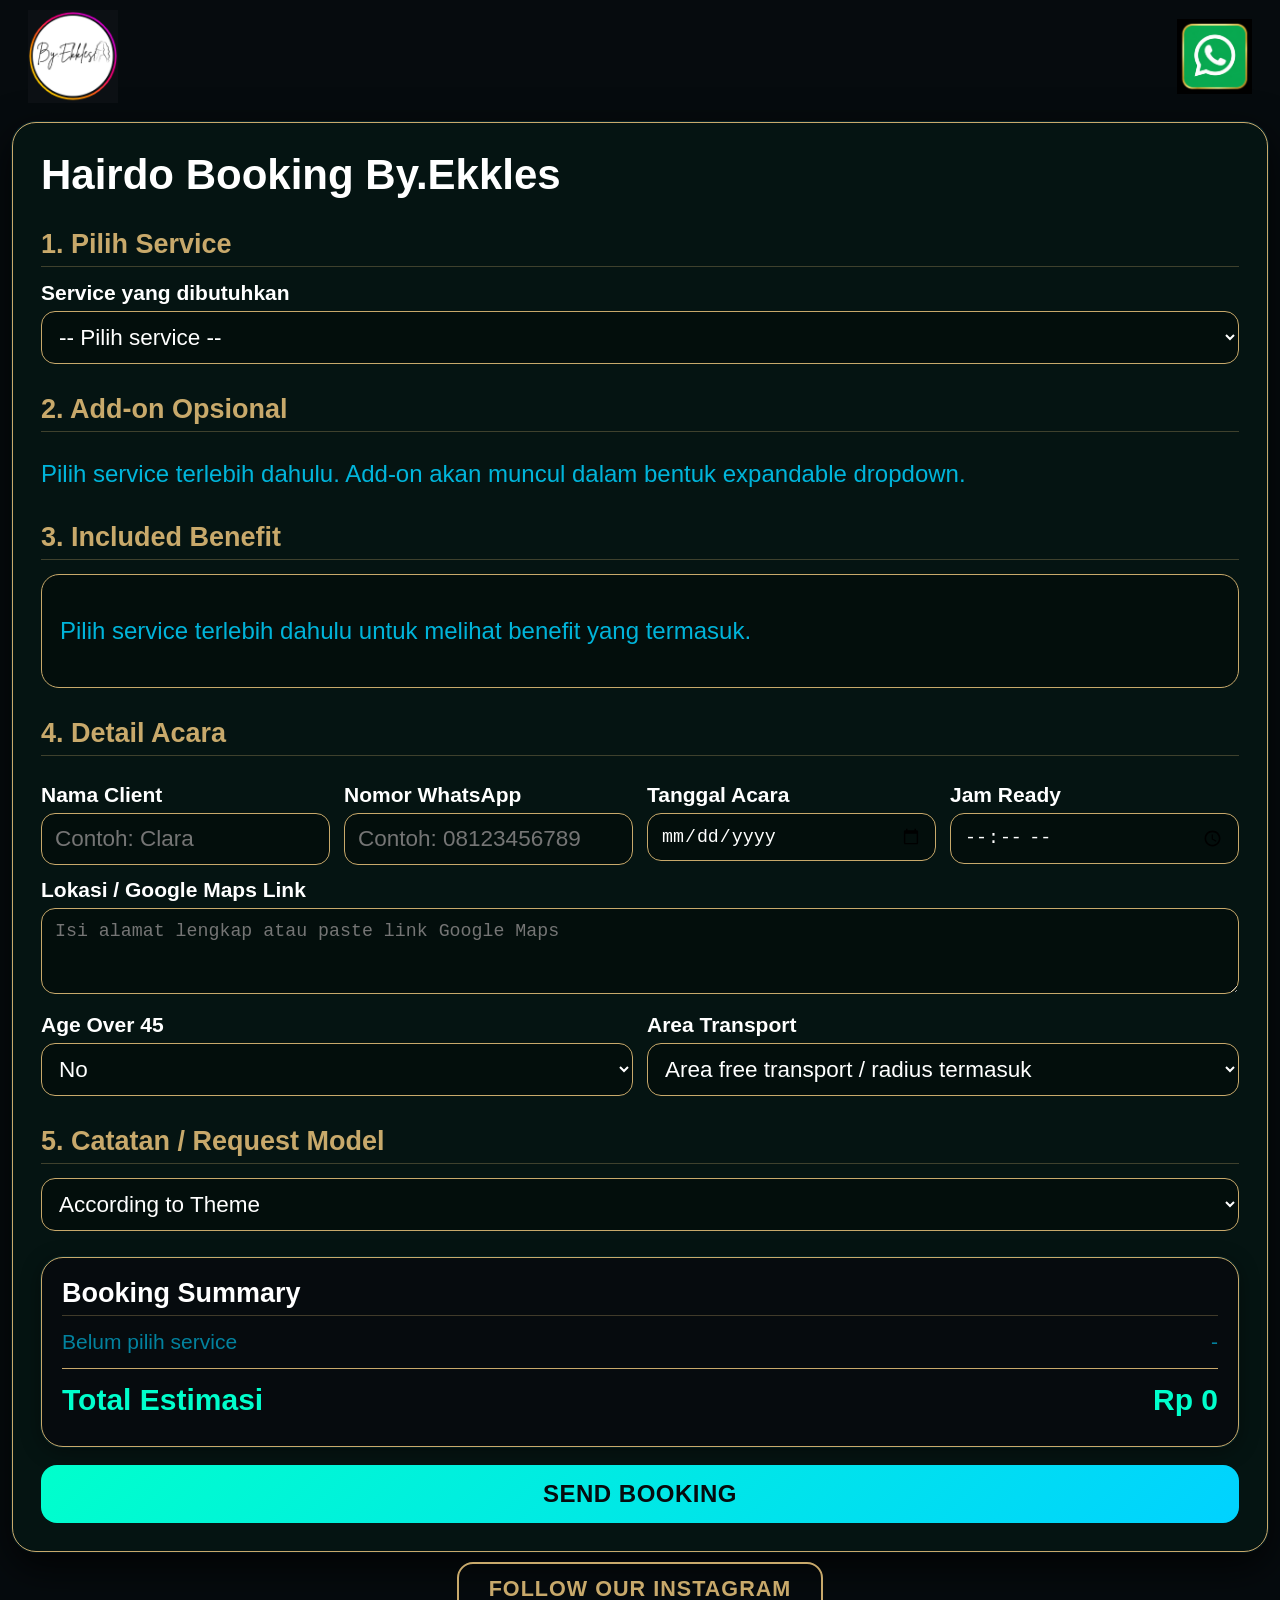
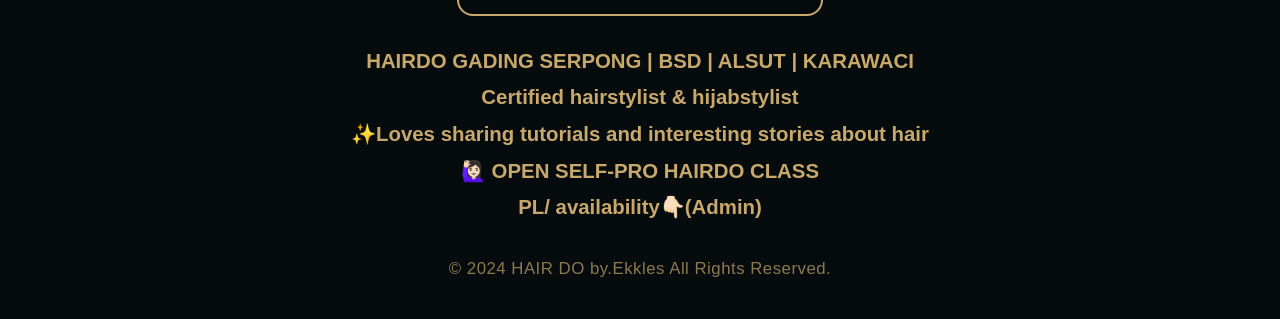
<file: index.html>
<!DOCTYPE html>
<html lang="en">
<head>
  <meta charset="UTF-8" />
  <meta name="viewport" content="width=device-width, initial-scale=1.0" />
  <title>Hairdo Form - Dropdown & Expandable Add-on</title>
  <style>
    * { box-sizing: border-box; }
    
    body { 
      margin: 0; 
      font-family: 'Segoe UI', Arial, sans-serif; 
      background: #060b0e; 
      color: #ffffff; 
      font-size: 150%; /* Enlarged text size to 150% */
    }
    
    .logo-container {
      max-width: 1260px;
      margin: 10px auto 0;
      padding: 0 18px;
      display: flex;
      justify-content: space-between;
      align-items: center;
    }

    #topLogo {
      width: 90px; /* 60px * 1.5 = 90px */
      height: auto;
      cursor: pointer;
      transition: transform 0.12s ease-in-out;
    }
    
    #waLogo {
      width: 75px; /* 50px * 1.5 = 75px */
      height: auto;
      cursor: pointer;
      transition: transform 0.12s ease-in-out;
    }
    
    .wrap { 
      max-width: 1260px; 
      margin: 5mm auto 2px; 
      padding: 0 2px; 
    }
    
    .card { 
      background: #051412; 
      border-radius: 24px; 
      padding: 28px; 
      box-shadow: 0 14px 40px rgba(0,0,0,.8), 0 0 0 1px rgba(0, 210, 255, 0.15); 
      border: 1px solid #c8a96b; 
    }
    
    h1 { margin: 0 0 8px; font-size: 1.75em; color: #ffffff; }
    
    h2 { 
      margin: 30px 0 14px; 
      font-size: 1.125em; 
      color: #c8a96b;
      border-bottom: 1px solid rgba(200, 169, 107, 0.3);
      padding-bottom: 6px;
    }
    
    p { color: #00d2ff; opacity: 0.85; line-height: 1.5; }
    
    label { display: block; margin: 13px 0 6px; font-weight: 700; font-size: 0.875em; color: #ffffff; }
    
    input, textarea, select {
      width: 100%; border: 1px solid #c8a96b; border-radius: 14px;
      padding: 12px 13px; font-size: 0.9375em; background: #030e0c; color: #ffffff;
      outline: none;
      transition: all 0.3s ease;
    }
    
    input:focus, textarea:focus, select:focus {
      border-color: #00ffcc;
      box-shadow: 0 0 8px rgba(0, 255, 204, 0.4);
    }

    #serviceSelect:focus {
      background-color: #FF69B4;
      color: #FFFFFF;
      border-color: #FF69B4;
    }
    
    textarea { min-height: 86px; resize: vertical; }
    .two-col { display: grid; grid-template-columns: repeat(auto-fit, minmax(220px, 1fr)); gap: 14px; }
    
    .service-preview {
      margin-top: 12px; padding: 14px; background: #030e0c;
      border: 1px solid #c8a96b; border-radius: 16px;
    }
    
    details {
      border: 1px solid #c8a96b; border-radius: 18px; margin-bottom: 12px;
      background: #051412; overflow: hidden;
    }
    
    summary {
      cursor: pointer; list-style: none; padding: 16px; font-weight: 800;
      display: flex; justify-content: space-between; gap: 14px; align-items: center;
    }
    summary::-webkit-details-marker { display: none; }
    summary::after { content: "+"; font-size: 1.375em; color: #c8a96b; }
    details[open] summary::after { content: "–"; }
    
    .addon-content { padding: 0 16px 16px; border-top: 1px solid rgba(200, 169, 107, 0.3); }
    .addon-row { display: flex; gap: 10px; align-items: flex-start; margin-top: 14px; }
    .addon-row input[type="checkbox"] { width: 1.2em; height: 1.2em; margin-top: 3px; accent-color: #00ffcc; }
    .addon-name { font-weight: 700; color: #ffffff; }
    .addon-desc { color: #00d2ff; font-size: 0.8125em; line-height: 1.45; margin-top: 3px; }
    .addon-price { margin-left: auto; white-space: nowrap; font-weight: 700; color: #c8a96b; }
    
    .nested {
      margin: 12px 0 0 28px; padding: 12px; background: #030e0c;
      border-radius: 14px; border: 1px dashed #c8a96b;
    }
    
    .hidden { display: none !important; }
    
    .pill {
      display: inline-block; font-size: 0.75em; padding: 4px 8px;
      border-radius: 999px; background: #082521; color: #00ffcc;
      margin-left: 6px; font-weight: 700; border: 1px solid rgba(200, 169, 107, 0.3);
    }
    
    .included { background: #030e0c; border-radius: 18px; padding: 14px 18px; border: 1px solid #c8a96b; }
    .included ul { margin: 8px 0 0 18px; padding: 0; color: #ffffff; }
    
    .note {
      background: #04201b; border: 1px solid #c8a96b;
      padding: 12px 14px; border-radius: 14px; font-size: 0.875em;
      color: #00ffcc; margin-top: 10px;
    }
    
    .summary {
      margin-top: 26px; background: #060b0e; color: #ffffff; border: 1px solid #c8a96b;
      border-radius: 22px; padding: 20px;
      box-shadow: 0 4px 20px rgba(0,0,0,0.4), 0 0 0 1px rgba(0, 210, 255, 0.1);
    }
    .summary h2 { margin-top: 0; color: #ffffff; }
    .summary-row { display: flex; justify-content: space-between; gap: 14px; margin: 9px 0; color: #ffffff; }
    .summary-row.muted { color: #00d2ff; opacity: 0.6; font-size: 0.875em; }
    .total { border-top: 1px solid #c8a96b; padding-top: 14px; margin-top: 14px; font-size: 1.25em; font-weight: 800; color: #00ffcc; }
    
    .btn {
      width: 100%; border: 0; border-radius: 16px; padding: 15px;
      margin-top: 18px; background: linear-gradient(135deg, #00ffcc, #00d2ff); color: #060b0e; font-size: 1em;
      cursor: pointer; font-weight: 800; text-transform: uppercase; letter-spacing: 0.5px;
      transition: opacity 0.2s ease, transform 0.1s ease;
    }
    .btn:hover { opacity: 0.95; }
    .btn:active { transform: scale(0.99); }
    
    .success {
      display: none; background: #04201b; border: 2px solid #00ffcc;
      color: #00ffcc; border-radius: 16px; padding: 20px;
      text-align: center; font-weight: 700; font-size: 1em; margin-top: 20px;
      box-shadow: 0 0 15px rgba(0, 255, 204, 0.3);
      animation: fadeIn 0.4s ease-in-out forwards;
    }

    /* Instagram CTA Button Styles */
    .cta-container {
      display: flex;
      flex-direction: column;
      align-items: center;
      margin: 10px auto 40px;
      padding: 0 18px;
      max-width: 860px;
      text-align: center;
    }
    
    .btn-gold {
      display: inline-block;
      text-align: center;
      text-decoration: none;
      border: 2px solid #c8a96b;
      border-radius: 16px;
      padding: 12px 30px;
      background: transparent;
      color: #c8a96b;
      font-size: 0.9em;
      font-weight: 800;
      letter-spacing: 1px;
      cursor: pointer;
      transition: all 0.2s ease;
      margin-bottom: 24px;
    }
    .btn-gold:hover {
      background: #c8a96b;
      color: #051412;
      box-shadow: 0 0 15px rgba(200, 169, 107, 0.4);
    }
    .btn-gold:active {
      transform: scale(0.98);
    }

    /* Gold Info Text Styling */
    .gold-info-text {
      color: #c8a96b;
      font-size: 0.85em;
      line-height: 1.6;
      font-weight: 600;
      max-width: 600px;
      margin-bottom: 30px;
    }
    
    .gold-info-text p {
      margin: 6px 0;
      color: #c8a96b;
      opacity: 1;
    }

    .copyright-text {
      color: #c8a96b;
      font-size: 0.7em;
      opacity: 0.7;
      letter-spacing: 0.5px;
    }

    /* --- POPUP STRUK TAGIHAN STYLES --- */
    .modal-overlay {
      position: fixed;
      top: 0; left: 0; width: 100%; height: 100%;
      background: rgba(6, 11, 14, 0.95);
      display: flex; justify-content: center; align-items: center;
      z-index: 10000;
      padding: 15px;
      transition: opacity 0.3s ease;
    }
    .receipt-card {
      background: #051412;
      border: 2px solid #c8a96b;
      border-radius: 24px;
      padding: 26px;
      width: 100%;
      max-width: 550px;
      box-shadow: 0 14px 40px rgba(0, 255, 204, 0.2);
    }
    .receipt-header {
      text-align: center;
      border-bottom: 1px dashed rgba(200, 169, 107, 0.4);
      padding-bottom: 14px;
      margin-bottom: 14px;
    }
    .receipt-header h3 { margin: 0; color: #c8a96b; font-size: 1.3em; letter-spacing: 0.5px; }
    .receipt-header p { margin: 4px 0 0; color: #ffffff; font-size: 0.85em; opacity: 0.8; }
    .receipt-body { margin-bottom: 18px; }
    .receipt-row { display: flex; justify-content: space-between; margin: 9px 0; gap: 12px; font-size: 0.85em; }
    .receipt-row span:first-child { color: #00d2ff; opacity: 0.9; }
    .receipt-row span:last-child { color: #ffffff; text-align: right; font-weight: 600; }
    .receipt-divider { border: 0; border-top: 1px dashed rgba(200, 169, 107, 0.4); margin: 14px 0; }
    .receipt-row.total-row span:last-child { color: #00ffcc; font-weight: 800; font-size: 1.1em; }
    .receipt-row.dp-row span:last-child { color: #ff69b4; font-weight: 800; font-size: 1.1em; }
    .receipt-footer {
      text-align: center; color: #c8a96b; font-size: 0.75em; line-height: 1.4;
      margin: 14px 0; background: rgba(200, 169, 107, 0.08); padding: 10px; border-radius: 12px;
    }
    .btn-close-modal {
      width: 100%; border: 0; border-radius: 16px; padding: 14px;
      background: linear-gradient(135deg, #c8a96b, #b39255); color: #060b0e; font-size: 0.9em;
      cursor: pointer; font-weight: 800; text-transform: uppercase; transition: opacity 0.2s;
    }
    .btn-close-modal:hover { opacity: 0.9; }

    @keyframes fadeIn {
      from { opacity: 0; transform: translateY(10px); }
      to { opacity: 1; transform: translateY(0); }
    }
  </style>
</head>

<body>

<div class="logo-container">
  <img src="logo.png" id="topLogo" alt="Logo" />
  <img src="walogo.png" id="waLogo" alt="WhatsApp Support" />
</div>

<div class="wrap">
  <div class="card">
    <h1>Hairdo Booking By.Ekkles</h1>

    <form id="bookingForm">
      <h2>1. Pilih Service</h2>
      <label>Service yang dibutuhkan</label>
      <select id="serviceSelect" required>
        <option value="">-- Pilih service --</option>
      </select>
      <div id="servicePreview" class="service-preview hidden"></div>

      <h2>2. Add-on Opsional</h2>
      <p id="addonIntro">Pilih service terlebih dahulu. Add-on akan muncul dalam bentuk expandable dropdown.</p>
      <div id="addonPanel"></div>

      <h2>3. Included Benefit</h2>
      <div class="included" id="includedBox">
        <p>Pilih service terlebih dahulu untuk melihat benefit yang termasuk.</p>
      </div>

      <h2>4. Detail Acara</h2>
      <div class="two-col">
        <div>
          <label>Nama Client</label>
          <input id="clientName" name="name" autocomplete="name" required placeholder="Contoh: Clara" />
        </div>
        <div>
          <label>Nomor WhatsApp</label>
          <input id="whatsapp" type="tel" name="tel" autocomplete="tel" required placeholder="Contoh: 08123456789" />
        </div>
        <div>
          <label>Tanggal Acara</label>
          <input id="eventDate" type="date" required />
        </div>
        <div>
          <label>Jam Ready</label>
          <input id="readyTime" type="time" step="60" required />
        </div>
      </div>

      <label>Lokasi / Google Maps Link</label>
      <textarea id="location" placeholder="Isi alamat lengkap atau paste link Google Maps"></textarea>

      <div class="two-col">
        <div>
          <label>Age Over 45</label>
          <select id="age">
            <option value="no">No</option>
            <option value="yes">Yes</option>
          </select>
        </div>
        <div>
          <label>Area Transport</label>
          <select id="transportArea">
            <option value="included">Area free transport / radius termasuk</option>
            <option value="confirm">Di luar area, perlu konfirmasi biaya</option>
          </select>
        </div>
      </div>

      <div id="autoNotes"></div>

      <h2>5. Catatan / Request Model</h2>
      <select id="notes">
        <option value="According to Theme">According to Theme</option>
        <option value="According to Season">According to Season</option>
        <option value="According to Face">According to Face</option>
        <option value="Latest Model">Latest Model</option>
      </select>

      <div class="summary">
        <h2>Booking Summary</h2>
        <div id="summaryItems"></div>
        <div class="summary-row total">
          <span>Total Estimasi</span>
          <span id="totalText">Rp0</span>
        </div>
      </div>

      <button class="btn" type="submit">Send Booking</button>
    </form>

    <div class="success" id="successMessage">
      Booking successfully sent ✨
    </div>
  </div>
</div>

<div class="cta-container">
  <a href="https://www.instagram.com/by.ekkles/" target="_blank" class="btn-gold">FOLLOW OUR INSTAGRAM</a>
  
  <div class="gold-info-text">
    <p><strong>HAIRDO GADING SERPONG | BSD | ALSUT | KARAWACI</strong></p>
    <p>Certified hairstylist & hijabstylist</p>
    <p>✨Loves sharing tutorials and interesting stories about hair</p>
    <p>🙋🏻‍♀️ OPEN SELF-PRO HAIRDO CLASS</p>
    <p>PL/ availability👇🏻(Admin)</p>
  </div>

  <div class="copyright-text">
    © 2024 HAIR DO by.Ekkles All Rights Reserved.
  </div>
</div>

<div id="receiptModal" class="modal-overlay hidden">
  <div class="receipt-card">
    <div class="receipt-header">
      <h3>STRUK ESTIMASI BOOKING</h3>
      <p>Hairdo By.Ekkles</p>
    </div>
    <div class="receipt-body">
      <div class="receipt-row"><span>Nama Client:</span><span id="rClientName"></span></div>
      <div class="receipt-row"><span>WhatsApp:</span><span id="rWhatsapp"></span></div>
      <div class="receipt-row"><span>Tanggal Acara:</span><span id="rEventDate"></span></div>
      <div class="receipt-row"><span>Jam Ready:</span><span id="rReadyTime"></span></div>
      <hr class="receipt-divider">
      <div class="receipt-row"><span>Service Utama:</span><span id="rService"></span></div>
      <div class="receipt-row"><span>Add-on Pilihan:</span><span id="rAddons"></span></div>
      <div class="receipt-row"><span>Mature Fee:</span><span id="rMatureFee"></span></div>
      <div class="receipt-row"><span>Transport:</span><span id="rTransport"></span></div>
      <hr class="receipt-divider">
      <div class="receipt-row total-row"><span>Total Estimasi:</span><span id="rTotal"></span></div>
      <div class="receipt-row dp-row"><span>Minimal DP (50%):</span><span id="rDp"></span></div>
    </div>
    <div class="receipt-footer">
      ⚠️ Silakan screenshot simpan bukti rincian booking Anda!
    </div>
    <button type="button" class="btn-close-modal" id="closeReceiptBtn">Tutup Struk</button>
  </div>
</div>

<script>
const services = {
  regular: {
    label: "Regular Occasion",
    desc: "Graduation / Bridesmaid / Guest Party",
    price: 300000,
    included: ["Free aksesoris rambut sesuai ketersediaan", "Tidak termasuk hairclip"],
    addonGroups: [
      { title: "Hairclip Rental", subtitle: "Pengembalian hairclip maksimal H+3 setelah acara, dana deposit akan dikembalikan penuh.", addons: [
        { id: "synthetic_hair_rental", label: "Synthetic Hair Rental", price: 200000, rentalPrice: 100000, depositPrice: 100000, desc: "Price per Pax Rp. 100,000 + Deposit Rp. 100,000", isHairclip: true },
        { id: "original_hair_rental", label: "Original Hair Rental", price: 2000000, rentalPrice: 500000, depositPrice: 1500000, desc: "Price per Pax Rp. 500,000 + Deposit Rp. 1,500,000", isHairclip: true }
      ]},
      { title: "Touch-up During Event", subtitle: "Untuk client yang ingin rambut dicek / dirapikan lagi saat acara.", addons: [
        { id: "retouch_regular", label: "Add retouch", price: 200000, desc: "Hairdo touch-up saat acara." }
      ]},
      { title: "Special Need", subtitle: "Tambahan yang hanya muncul jika diperlukan.", addons: [
        { id: "facelift", label: "Add facelift tape", price: 100000, desc: "Opsional untuk hasil wajah lebih lifting." }
      ]}
    ]
  },
  special450: {
    label: "Sis Wedding / Pageant Finalist",
    desc: "Special Occasion",
    price: 450000,
    included: ["Free rent hairclip jika dibutuhkan", "Free aksesoris rambut sesuai ketersediaan"],
    addonGroups: [
      { title: "Hairclip Rental", subtitle: "Pengembalian hairclip maksimal H+3 setelah acara, dana deposit akan dikembalikan penuh.", addons: [
        { id: "synthetic_hair_rental", label: "Synthetic Hair Rental", price: 200000, rentalPrice: 100000, depositPrice: 100000, desc: "Price per Pax Rp. 100,000 + Deposit Rp. 100,000", isHairclip: true },
        { id: "original_hair_rental", label: "Original Hair Rental", price: 2000000, rentalPrice: 500000, depositPrice: 1500000, desc: "Price per Pax Rp. 500,000 + Deposit Rp. 1,500,000", isHairclip: true }
      ]},
      { title: "Touch-up During Event", subtitle: "Untuk acara panjang atau butuh retouch setelah sesi utama.", addons: [
        { id: "retouch_special", label: "Add retouch", price: 200000, desc: "Hairdo touch-up saat acara." }
      ]},
      { title: "Special Need", subtitle: "Tambahan opsional sesuai kebutuhan client.", addons: [
        { id: "facelift", label: "Add facelift tape", price: 100000, desc: "Opsional untuk hasil wajah lebih lifting." }
      ]}
    ]
  },
  sangjit: {
    label: "Sangjit / Engagement / Sweet17",
    desc: "Special Occasion",
    price: 500000,
    included: ["Free rent hairclip jika dibutuhkan", "Free aksesoris rambut sesuai ketersediaan"],
    addonGroups: [
      { title: "Hairclip Rental", subtitle: "Pengembalian hairclip maksimal H+3 setelah acara, dana deposit akan dikembalikan penuh.", addons: [
        { id: "synthetic_hair_rental", label: "Synthetic Hair Rental", price: 200000, rentalPrice: 100000, depositPrice: 100000, desc: "Price per Pax Rp. 100,000 + Deposit Rp. 100,000", isHairclip: true },
        { id: "original_hair_rental", label: "Original Hair Rental", price: 2000000, rentalPrice: 500000, depositPrice: 1500000, desc: "Price per Pax Rp. 500,000 + Deposit Rp. 1,500,000", isHairclip: true }
      ]},
      { title: "Touch-up During Event", subtitle: "Cocok jika ada pergantian sesi / foto / acara cukup panjang.", addons: [
        { id: "retouch_special", label: "Add retouch", price: 200000, desc: "Hairdo touch-up saat acara." }
      ]},
      { title: "Special Need", subtitle: "Tambahan opsional sesuai kebutuhan client.", addons: [
        { id: "facelift", label: "Add facelift tape", price: 100000, desc: "Opsional untuk hasil wajah lebih lifting." }
      ]}
    ]
  },
  portfolio: {
    label: "Portfolio",
    desc: "Per look",
    price: 250000,
    included: ["Harga per look"],
    addonGroups: [
      { title: "Hairclip Rental", subtitle: "Pengembalian hairclip maksimal H+3 setelah acara, dana deposit akan dikembalikan penuh.", addons: [
        { id: "synthetic_hair_rental", label: "Synthetic Hair Rental", price: 200000, rentalPrice: 100000, depositPrice: 100000, desc: "Price per Pax Rp. 100,000 + Deposit Rp. 100,000", isHairclip: true },
        { id: "original_hair_rental", label: "Original Hair Rental", price: 2000000, rentalPrice: 500000, depositPrice: 1500000, desc: "Price per Pax Rp. 500,000 + Deposit Rp. 1,500,000", isHairclip: true }
      ]},
      { title: "Special Need", subtitle: "Tambahan opsional sesuai kebutuhan look.", addons: [
        { id: "facelift", label: "Add facelift tape", price: 100000, desc: "Opsional untuk hasil wajah lebih lifting." }
      ]}
    ]
  },
  photoshoot: {
    label: "Photoshoot",
    desc: "Self / Family / Prewedding",
    price: 350000,
    included: ["Free transport Gading Serpong, Alsut, Karawaci, BSD", "Free aksesoris rambut sesuai ketersediaan"],
    addonGroups: [
      { title: "Hairclip Rental", subtitle: "Pengembalian hairclip maksimal H+3 setelah acara, dana deposit akan dikembalikan penuh.", addons: [
        { id: "synthetic_hair_rental", label: "Synthetic Hair Rental", price: 200000, rentalPrice: 100000, depositPrice: 100000, desc: "Price per Pax Rp. 100,000 + Deposit Rp. 100,000", isHairclip: true },
        { id: "original_hair_rental", label: "Original Hair Rental", price: 2000000, rentalPrice: 500000, depositPrice: 1500000, desc: "Price per Pax Rp. 500,000 + Deposit Rp. 1,500,000", isHairclip: true }
      ]},
      { title: "Standby Photoshoot", subtitle: "Untuk photoshoot yang butuh ganti look atau hairdo dicek selama sesi.", addons: [
        { id: "standby", label: "Add standby", price: 100000, desc: "Jika standby, jumlah look bebas.", perHour: true }
      ]},
      { title: "Special Need", subtitle: "Tambahan opsional sesuai kebutuhan client.", addons: [
        { id: "facelift", label: "Add facelift tape", price: 100000, desc: "Opsional untuk hasil wajah lebih lifting." }
      ]}
    ]
  },
  bride: {
    label: "Bride",
    desc: "D-Day bride hairdo",
    price: 750000,
    included: [
      "Free synthetic hairclip jika dibutuhkan and menjadi hak milik",
      "Konfirmasi warna hairclip max H-3 minggu sebelum acara",
      "Free transport radius 20 km",
      "Free touch-up kit"
    ],
    addonGroups: [
      { title: "Hairclip Rental", subtitle: "Pengembalian hairclip maksimal H+3 setelah acara, dana deposit akan dikembalikan penuh.", addons: [
        { id: "synthetic_hair_rental", label: "Synthetic Hair Rental", price: 200000, rentalPrice: 100000, depositPrice: 100000, desc: "Price per Pax Rp. 100,000 + Deposit Rp. 100,000", isHairclip: true },
        { id: "original_hair_rental", label: "Original Hair Rental", price: 2000000, rentalPrice: 500000, depositPrice: 1500000, desc: "Price per Pax Rp. 500,000 + Deposit Rp. 1,500,000", isHairclip: true }
      ]},
      { title: "Retouch / Touch-up", subtitle: "Untuk bride yang ingin ada touch-up tambahan saat acara.", addons: [
        { id: "retouch_bride_1time", label: "Retouch 1 time", price: 450000, desc: "For dinner events" },
        { id: "retouch_bride_hourly", label: "Retouch Standby until the event is finished", price: 300000, desc: "Price per hour", autoCalcTime: true }
      ]},
      { title: "Trial Session", subtitle: "Trial hanya weekdays. Jika weekend ada tambahan biaya.", addons: [
        { id: "trial_weekday", label: "Add trial weekdays", price: 400000, desc: "Trial hairdo di hari kerja." },
        { id: "trial_weekend_fee", label: "Trial di weekend", price: 300000, desc: "Tambahan biaya jika trial dilakukan saat weekend.", requires: "trial_weekday" }
      ]}
    ]
  },
  mom_engagement: {
    label: "Mom Engagement / Bday / Anniversary",
    desc: "Mom hairdo",
    price: 450000,
    included: ["Free aksesoris rambut sesuai ketersediaan"],
    addonGroups: [
      { title: "Hairclip Rental", subtitle: "Pengembalian hairclip maksimal H+3 setelah acara, dana deposit akan dikembalikan penuh.", addons: [
        { id: "synthetic_hair_rental", label: "Synthetic Hair Rental", price: 200000, rentalPrice: 100000, depositPrice: 100000, desc: "Price per Pax Rp. 100,000 + Deposit Rp. 100,000", isHairclip: true },
        { id: "original_hair_rental", label: "Original Hair Rental", price: 2000000, rentalPrice: 500000, depositPrice: 1500000, desc: "Price per Pax Rp. 500,000 + Deposit Rp. 1,500,000", isHairclip: true }
      ]},
      { title: "Touch-up During Event", subtitle: "Untuk mom yang membutuhkan touch-up saat acara.", addons: [
        { id: "retouch_mom", label: "Add retouch", price: 250000, desc: "Hairdo touch-up saat acara." }
      ]},
      { title: "Special Need", subtitle: "Tambahan opsional sesuai kebutuhan client.", addons: [
        { id: "facelift", label: "Add facelift tape", price: 100000, desc: "Opsional untuk hasil wajah lebih lifting." }
      ]}
    ]
  },
  mom_bride: {
    label: "Mom Bride / Groom D-Day",
    desc: "Mom wedding day hairdo",
    price: 500000,
    included: ["Free aksesoris rambut sesuai ketersediaan"],
    addonGroups: [
      { title: "Hairclip Rental", subtitle: "Pengembalian hairclip maksimal H+3 setelah acara, dana deposit akan dikembalikan penuh.", addons: [
        { id: "synthetic_hair_rental", label: "Synthetic Hair Rental", price: 200000, rentalPrice: 100000, depositPrice: 100000, desc: "Price per Pax Rp. 100,000 + Deposit Rp. 100,000", isHairclip: true },
        { id: "original_hair_rental", label: "Original Hair Rental", price: 2000000, rentalPrice: 500000, depositPrice: 1500000, desc: "Price per Pax Rp. 500,000 + Deposit Rp. 1,500,000", isHairclip: true }
      ]},
      { title: "Touch-up During Event", subtitle: "Untuk mom yang membutuhkan touch-up saat acara.", addons: [
        { id: "retouch_mom", label: "Add retouch", price: 250000, desc: "Hairdo touch-up saat acara." }
      ]},
      { title: "Special Need", subtitle: "Tambahan opsional sesuai kebutuhan client.", addons: [
        { id: "facelift", label: "Add facelift tape", price: 100000, desc: "Opsional untuk hasil wajah lebih lifting." }
      ]}
    ]
  }
};

let selectedServiceId = "";

const rupiah = (n) => new Intl.NumberFormat("id-ID", {
  style: "currency", currency: "IDR", maximumFractionDigits: 0
}).format(n);

function initServiceDropdown() {
  const select = document.getElementById("serviceSelect");

  Object.entries(services).forEach(([id, service]) => {
    const opt = document.createElement("option");
    opt.value = id;
    opt.textContent = `${service.label} - ${service.desc} (${rupiah(service.price)})`;
    select.appendChild(opt);
  });

  select.addEventListener("change", () => {
    selectedServiceId = select.value;
    clearAddons();
    renderServicePreview();
    renderAddons();
    renderIncluded();
    updateSummary();
  });
}

function renderServicePreview() {
  const preview = document.getElementById("servicePreview");
  if (!selectedServiceId) {
    preview.classList.add("hidden");
    return;
  }
  const service = services[selectedServiceId];
  preview.classList.remove("hidden");
  preview.innerHTML = `
    <strong>${service.label}</strong><br>
    <span style="color:#00d2ff; opacity:0.85;">${service.desc}</span><br>
    <strong style="color:#00ffcc;">${rupiah(service.price)}</strong>
  `;
}

function clearAddons() {
  document.getElementById("addonPanel").innerHTML = "";
}

function renderAddons() {
  const panel = document.getElementById("addonPanel");
  const intro = document.getElementById("addonIntro");
  panel.innerHTML = "";

  if (!selectedServiceId) {
    intro.textContent = "Pilih service terlebih dahulu.";
    return;
  }

  intro.textContent = "Buka kategori add-on yang dibutuhkan saja.";
  const service = services[selectedServiceId];

  service.addonGroups.forEach((group, index) => {
    const details = document.createElement("details");
    if (index === 0) details.open = true;

    details.innerHTML = `
      <summary><span>${group.title}<span class="pill">Optional</span></span></summary>
      <div class="addon-content">
        <p class="addon-desc">${group.subtitle}</p>
        <div class="addon-list"></div>
      </div>
    `;

    const list = details.querySelector(".addon-list");
    group.addons.forEach(addon => {
      const row = document.createElement("div");
      row.className = "addon-row";
      row.dataset.requires = addon.requires || "";

      row.innerHTML = `
        <input type="checkbox" class="addon-check" id="${addon.id}" data-id="${addon.id}"
          data-label="${addon.label}" data-price="${addon.price}"
          data-rental="${addon.rentalPrice || 0}" data-deposit="${addon.depositPrice || 0}"
          data-ishairclip="${addon.isHairclip ? "yes" : "no"}"
          data-perhour="${addon.perHour ? "yes" : "no"}"
          data-autocalc="${addon.autoCalcTime ? "yes" : "no"}" />
        <div style="flex:1;">
          <div class="addon-name">${addon.label}</div>
          <div class="addon-desc">${addon.desc}</div>
          
          ${addon.perHour ? `
            <div class="nested hidden" data-hour-box="${addon.id}">
              <label>Jumlah jam standby</label>
              <input type="number" class="hour-input" data-for="${addon.id}" value="1" min="1" />
            </div>
          ` : ""}

          ${addon.autoCalcTime ? `
            <div class="nested hidden" data-time-box="${addon.id}">
              <div class="two-col" style="margin-top:10px;">
                <div><label>Event Start Time</label><input type="time" class="start-time" data-for="${addon.id}"></div>
                <div><label>Event End Time</label><input type="time" class="end-time" data-for="${addon.id}"></div>
              </div>
              <div class="note" style="margin-top:10px; font-size:12px;" id="calcNote-${addon.id}">Fill times to calculate hours.</div>
            </div>
          ` : ""}
        </div>
        <div class="addon-price">${(addon.perHour || addon.autoCalcTime) ? rupiah(addon.price) + " / jam" : "+" + rupiah(addon.price)}</div>
      `;
      list.appendChild(row);
    });
    panel.appendChild(details);
  });

  bindAddonEvents();
  applyDependencyVisibility();
}

function bindAddonEvents() {
  document.querySelectorAll(".addon-check").forEach(cb => {
    cb.addEventListener("change", () => {
      const hBox = document.querySelector(`[data-hour-box="${cb.dataset.id}"]`);
      const tBox = document.querySelector(`[data-time-box="${cb.dataset.id}"]`);
      if (hBox) hBox.classList.toggle("hidden", !cb.checked);
      if (tBox) tBox.classList.toggle("hidden", !cb.checked);
      applyDependencyVisibility();
      updateSummary();
    });
  });

  document.querySelectorAll(".hour-input, .start-time, .end-time").forEach(el => {
    el.addEventListener("input", updateSummary);
  });
}

function applyDependencyVisibility() {
  document.querySelectorAll("[data-requires]").forEach(row => {
    const reqId = row.dataset.requires;
    if (!reqId) return;
    const reqInp = document.getElementById(reqId);
    const show = reqInp && reqInp.checked;
    row.classList.toggle("hidden", !show);
    if (!show) {
      const cb = row.querySelector(".addon-check");
      if (cb) cb.checked = false;
    }
  });
}

function renderIncluded() {
  const box = document.getElementById("includedBox");
  if (!selectedServiceId) {
    box.innerHTML = "<p>Pilih service terlebih dahulu.</p>";
    return;
  }
  const items = services[selectedServiceId].included.map(item => `<li>${item}</li>`).join("");
  box.innerHTML = `<strong>Included:</strong><ul>${items}</ul>`;
}

function calculateDuration(start, end) {
  if (!start || !end) return 0;
  const [sH, sM] = start.split(':').map(Number);
  const [eH, eM] = end.split(':').map(Number);
  let diff = (eH * 60 + eM) - (sH * 60 + sM);
  if (diff < 0) diff += 1440; // Over midnight
  return Math.max(1, Math.ceil(diff / 60));
}

function updateSummary() {
  const box = document.getElementById("summaryItems");
  const totalText = document.getElementById("totalText");
  const autoNotes = document.getElementById("autoNotes");
  box.innerHTML = "";
  autoNotes.innerHTML = "";
  let total = 0;

  if (!selectedServiceId) {
    box.innerHTML = `<div class="summary-row muted"><span>Belum pilih service</span><span>-</span></div>`;
    totalText.textContent = rupiah(0);
    return;
  }

  const service = services[selectedServiceId];
  total += service.price;
  box.innerHTML += `<div class="summary-row"><span>${service.label}</span><span>${rupiah(service.price)}</span></div>`;

  // Mature Fee
  if (selectedServiceId === "regular" && document.getElementById("age").value === "yes") {
    total += 50000;
    box.innerHTML += `<div class="summary-row"><span>Mature fee > 45 tahun</span><span>${rupiah(50000)}</span></div>`;
    autoNotes.innerHTML += `<div class="note">Mature fee +50k ditambahkan.</div>`;
  }

  // Addons
  document.querySelectorAll(".addon-check:checked").forEach(cb => {
    let qty = 1;
    let price = Number(cb.dataset.price);

    if (cb.dataset.perhour === "yes") {
      qty = Math.max(1, Number(document.querySelector(`.hour-input[data-for="${cb.dataset.id}"]`).value || 1));
    } else if (cb.dataset.autocalc === "yes") {
      const start = document.querySelector(`.start-time[data-for="${cb.dataset.id}"]`).value;
      const end = document.querySelector(`.end-time[data-for="${cb.dataset.id}"]`).value;
      qty = calculateDuration(start, end);
      const noteEl = document.getElementById(`calcNote-${cb.dataset.id}`);
      if (noteEl) noteEl.textContent = qty > 0 ? `Duration: ${qty} hour(s)` : "Fill times to calculate hours.";
    }

    if (cb.dataset.ishairclip === "yes") {
      const rental = Number(cb.dataset.rental);
      const deposit = Number(cb.dataset.deposit);
      total += (rental + deposit) * qty;
      
      box.innerHTML += `
        <div class="summary-row">
          <span>${cb.dataset.label} (Sewa)${qty > 1 ? " x " + qty : ""}</span>
          <span>${rupiah(rental * qty)}</span>
        </div>
        <div class="summary-row">
          <span>${cb.dataset.label} (Deposit)${qty > 1 ? " x " + qty : ""}</span>
          <span>${rupiah(deposit * qty)}</span>
        </div>
      `;
    } else {
      const finalAddonPrice = price * qty;
      total += finalAddonPrice;
      box.innerHTML += `
        <div class="summary-row">
          <span>${cb.dataset.label}${qty > 1 ? " x " + qty : ""}</span>
          <span>${rupiah(finalAddonPrice)}</span>
        </div>
      `;
    }
  });

  if (document.getElementById("transportArea").value === "confirm") {
    box.innerHTML += `<div class="summary-row muted"><span>Transport luar area</span><span>Confirm</span></div>`;
    autoNotes.innerHTML += `<div class="note">Biaya transport perlu konfirmasi manual.</div>`;
  }

  totalText.textContent = rupiah(total);
}

function initDateTimeConstraints() {
  const today = new Date().toISOString().split('T')[0];
  document.getElementById("eventDate").setAttribute("min", today);
}

document.getElementById("age").addEventListener("change", updateSummary);
document.getElementById("transportArea").addEventListener("change", updateSummary);

document.getElementById("bookingForm").addEventListener("submit", async (e) => {
  e.preventDefault();

  // 1. Ubah tombol saat loading
  const btnSubmit = document.querySelector('button[type="submit"]');
  const originalBtnText = btnSubmit.textContent;
  btnSubmit.textContent = "MENGIRIM DATA... ⏳";
  btnSubmit.disabled = true;

  // 2. Kalkulasi Ulang Data untuk dikirim ke Sheet
  let addonNames = [];
  let totalAddonPrice = 0;
  let matureFeeVal = 0;

  // Cek Addon
  document.querySelectorAll(".addon-check:checked").forEach(cb => {
    let qty = 1;
    if (cb.dataset.perhour === "yes") {
      qty = Math.max(1, Number(document.querySelector('.hour-input[data-for="'+cb.dataset.id+'"]').value || 1));
    } else if (cb.dataset.autocalc === "yes") {
      const start = document.querySelector('.start-time[data-for="'+cb.dataset.id+'"]').value;
      const end = document.querySelector('.end-time[data-for="'+cb.dataset.id+'"]').value;
      qty = calculateDuration(start, end);
    }
    
    let labelText = cb.dataset.label + (qty > 1 ? " (x" + qty + ")" : "");
    addonNames.push(labelText);

    if (cb.dataset.ishairclip === "yes") {
      totalAddonPrice += (Number(cb.dataset.rental) + Number(cb.dataset.deposit)) * qty;
    } else {
      totalAddonPrice += Number(cb.dataset.price) * qty;
    }
  });

  // Cek Mature Fee
  if (selectedServiceId === "regular" && document.getElementById("age").value === "yes") {
    matureFeeVal = 50000;
  }

  // Harga Dasar
  let servicePriceVal = services[selectedServiceId] ? services[selectedServiceId].price : 0;
  let totalEstimasiVal = servicePriceVal + totalAddonPrice + matureFeeVal;
  let minimalDpVal = totalEstimasiVal * 0.5;

  // 3. Susun data menjadi JSON
  const payload = {
    namaClient: document.getElementById("clientName").value,
    whatsapp: document.getElementById("whatsapp").value,
    tanggalAcara: document.getElementById("eventDate").value,
    jamReady: document.getElementById("readyTime").value,
    serviceUtama: services[selectedServiceId] ? services[selectedServiceId].label : "-",
    biayaService: servicePriceVal,
    addonPilihan: addonNames.length > 0 ? addonNames.join(", ") : "-",
    totalBiayaAddon: totalAddonPrice,
    matureFee: matureFeeVal,
    transportCharge: document.getElementById("transportArea").value === "confirm" ? "Confirm" : "Included",
    totalEstimasi: totalEstimasiVal,
    minimalDp: minimalDpVal
  };

  // === MASUKKAN URL DARI GOOGLE APPS SCRIPT DI SINI ===
  const scriptURL = 'https://script.google.com/macros/s/AKfycbxC5NOo6MuICGt2vFic3OOk8oEIf_NtEFfEwynt2EQf-2vVzcHEgGqvxdMdAY_oWwWM/exec';
      
try {
    // 4. Proses Pengiriman (Fetch API)
    const response = await fetch(scriptURL, {
      method: 'POST',
      body: JSON.stringify(payload),
      headers: { 'Content-Type': 'text/plain;charset=utf-8' }
    });

    if (response.ok) {
      const responseText = await response.text();
      let resData = { result: "success" }; // Fallback default
      try {
        resData = JSON.parse(responseText);
      } catch (err) {
        console.log("Response text is not JSON string.");
      }

      // Jika berhasil dicatat, munculkan pesan success ✨
      const successBox = document.getElementById("successMessage");
      successBox.style.display = "block";
      successBox.scrollIntoView({ behavior: "smooth" });
      
      // 5. PENGECEKAN STATUS DP DARI SHEET RESPOND
      // Jika isAvailable bernilai false (berarti tanggal tersebut sudah ada yang bayar DP)
      if (resData.isAvailable === false) {
        alert("Maaf, tanggal tersebut sudah di-booking penuh dan dikonfirmasi DP oleh client lain.");
      } else {
        // Jika belum ada yang bayar DP, Munculkan Struk Tagihan
        document.getElementById("rClientName").textContent = payload.namaClient;
        document.getElementById("rWhatsapp").textContent = payload.whatsapp;
        document.getElementById("rEventDate").textContent = payload.tanggalAcara;
        document.getElementById("rReadyTime").textContent = payload.jamReady;
        document.getElementById("rService").textContent = payload.serviceUtama + " (" + rupiah(payload.biayaService) + ")";
        document.getElementById("rAddons").textContent = payload.addonPilihan;
        document.getElementById("rMatureFee").textContent = rupiah(payload.matureFee);
        document.getElementById("rTransport").textContent = payload.transportCharge === "Confirm" ? "Perlu Konfirmasi" : "Termasuk Radius";
        document.getElementById("rTotal").textContent = rupiah(payload.totalEstimasi);
        document.getElementById("rDp").textContent = rupiah(payload.minimalDp);

        // Menampilkan jendela Pop-up Struk
        document.getElementById("receiptModal").classList.remove("hidden");
      }

      // Mengosongkan form setelah sukses
      document.getElementById("bookingForm").reset();
      updateSummary(); 
    } else {
      alert("Terjadi kesalahan saat menghubungi server Google.");
    }
  } catch (error) {
    console.error("Error!", error.message);
    alert("Gagal mengirim data. Silakan periksa koneksi internet Anda.");
  } finally {
    // Kembalikan tombol seperti semula
    btnSubmit.textContent = originalBtnText;
    btnSubmit.disabled = false;
  }
});
    
document.getElementById("topLogo").addEventListener("click", function() {
  this.style.transform = "translateY(8px)";
  setTimeout(() => {
    this.style.transform = "translateY(0)";
    setTimeout(() => { window.location.href ="https://hairdoby-ekkles.github.io/hairdo/"; }, 120);
  }, 120);
});

document.getElementById("waLogo").addEventListener("click", function() {
  this.style.transform = "translateY(-19px)";
  setTimeout(() => {
    this.style.transform = "translateY(0)";
    setTimeout(() => {
      const phoneNumber = "6281314798161";
      const text = "Hello Sis, I have filled out the form and submitted the inquiry";
      window.location.href = `https://wa.me/${phoneNumber}?text=${encodeURIComponent(text)}`;
    }, 120);
  }, 120);
});

// Event click untuk menutup jendela struk modal
document.getElementById("closeReceiptBtn").addEventListener("click", () => {
  document.getElementById("receiptModal").classList.add("hidden");
});

initServiceDropdown();
initDateTimeConstraints();
updateSummary();
</script>
</body>
</html>
</file>
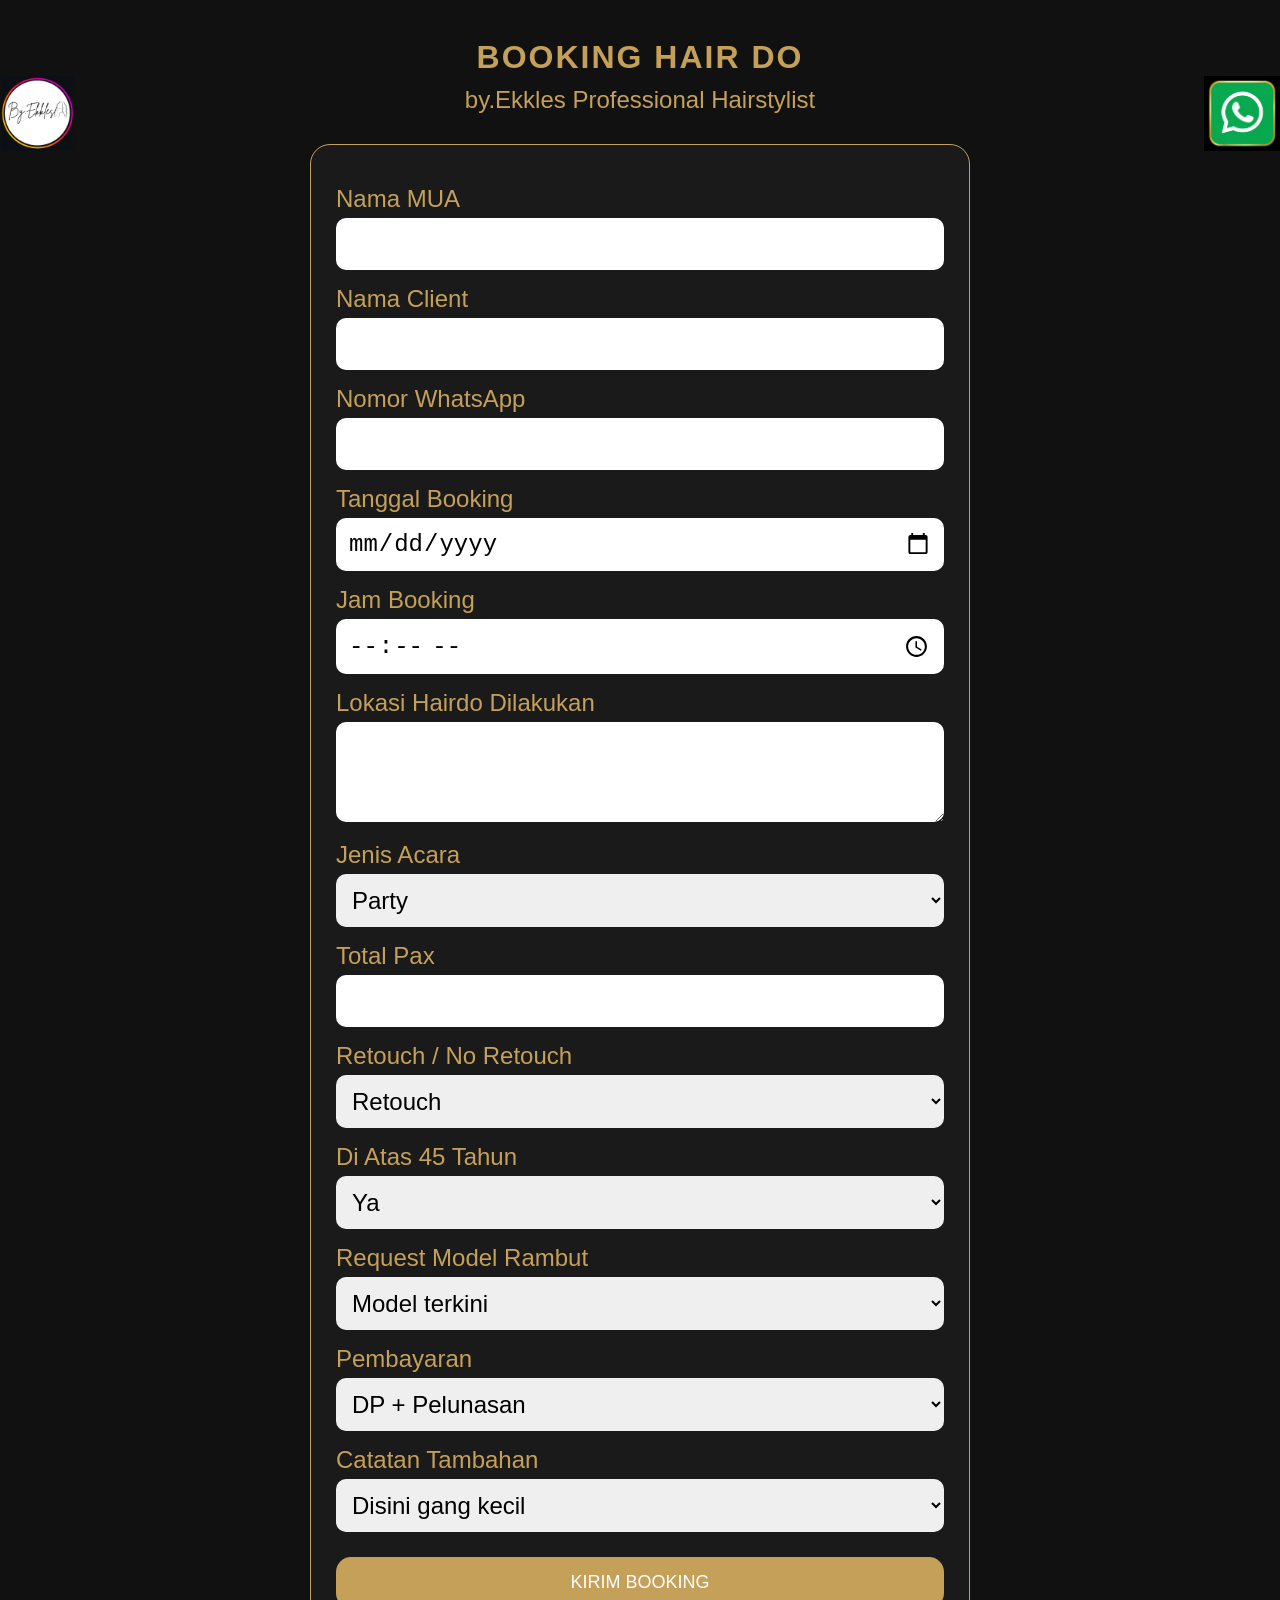
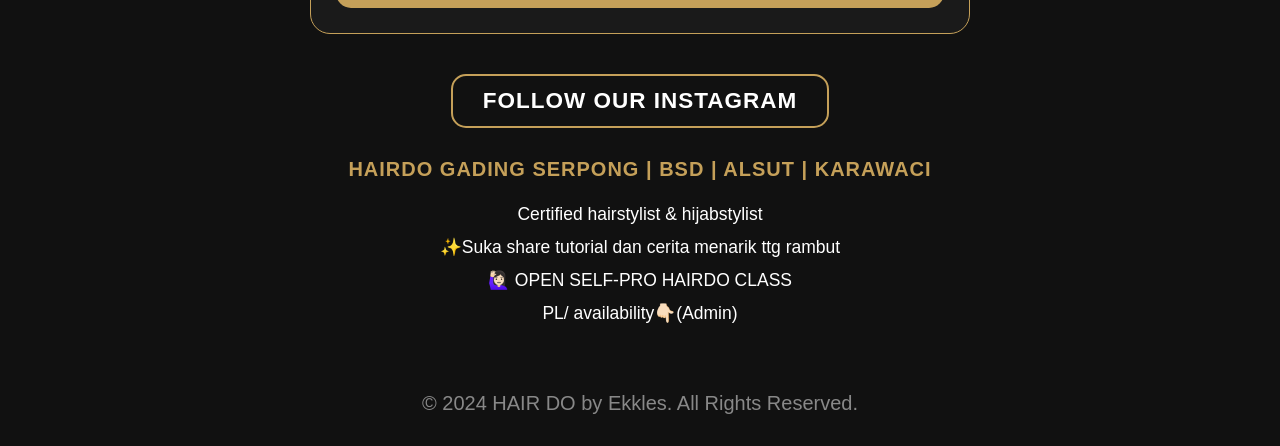
<file: booking-system.html>
<!DOCTYPE html>
<html lang="id">
<head>
<meta charset="UTF-8">
<meta name="viewport" content="width=device-width, initial-scale=1.0">
<title>Booking Hair Do by Ekkles</title>

<style>
:root{
    --gold:#c5a059;
    --dark:#111111;
    --light:#ffffff;
}

*{
    box-sizing:border-box;
}

body{
    margin:0;
    padding:0;
    background:var(--dark);
    color:var(--light);
    font-family:Arial, sans-serif;
    position: relative;
}

.top-left-logo {
    position: absolute;
    top: 20mm;
    left: 0mm;
    width: 20mm;
    height: 20mm;
    object-fit: contain;
    cursor: pointer;
    transition: top 0.15s ease-in-out; 
}

.top-left-logo.pressed {
    top: 25mm;
}

.top-right-wa {
    position: absolute;
    top: 20mm;
    right: 0mm;
    width: 20mm;
    height: 20mm;
    object-fit: contain;
    cursor: pointer;
    transition: top 0.15s ease-in-out;
}

.top-right-wa.pressed {
    top: 25mm;
}

.container{
    width:95%;
    max-width:700px;
    margin:auto;
    padding:20px;
}

h1{
    text-align:center;
    color:var(--gold);
    letter-spacing:2px;
    margin-top: 5mm;
    margin-bottom: 10px;
}

.subtitle{
    text-align:center;
    margin-bottom:30px;
    color:var(--gold);
    font-size:150%;
}

.form-box{
    border:1px solid var(--gold);
    border-radius:20px;
    padding:25px;
    background:#1a1a1a;
}

.form-box label{
    display:block;
    margin-top:15px;
    margin-bottom:5px;
    color:var(--gold);
    font-size: 150%;
}

.form-box input,
.form-box textarea,
.form-box select{
    width:100%;
    padding:12px;
    border-radius:10px;
    border:none;
    font-size: 24px;
}

textarea{
    min-height:100px;
}

button{
    width:100%;
    margin-top:25px;
    padding:15px;
    background:var(--gold);
    border:none;
    color:white;
    font-size:18px;
    border-radius:15px;
    cursor:pointer;
}

button:hover{
    opacity:0.9;
}

button:disabled {
    background: #666;
    cursor: not-allowed;
}

.success{
    display:none;
    margin-top:20px;
    padding:15px;
    border-radius:10px;
    background:#1f4723;
    color:#9cff9c;
    text-align:center;
}

.footer{
    text-align:center;
    padding:30px;
    color:#888;
    font-size: 20px;
}

.cta-container {
    text-align: center;
    margin-top: 30px;
    padding: 10px;
}

.cta-button {
    display: inline-block;
    width: max-content;
    max-width: 100%;
    padding: 12px 30px;
    background: transparent;
    border: 2px solid var(--gold);
    color: var(--light);
    font-size: 22.5px;
    font-weight: bold;
    letter-spacing: 1px;
    text-decoration: none;
    border-radius: 15px;
    cursor: pointer;
    transition: background 0.3s ease, color 0.3s ease;
}

.cta-button:hover,
.cta-button:active {
    background: var(--gold);
    color: var(--dark);
}

.promo-text {
    margin-top: 25px;
    font-size: 17.5px;
    line-height: 1.6;
    color: var(--light);
}

.promo-text h3 {
    color: var(--gold);
    margin-bottom: 15px;
    font-size: 20px;
    letter-spacing: 1px;
}

.promo-text p {
    margin: 5px 0;
}
</style>
</head>

<body>

<img src="logo.png" alt="Logo By Ekkles" class="top-left-logo" id="logoEkkles">
<img src="walogo.png" alt="WhatsApp" class="top-right-wa" id="waLogo">

<div class="container">
    <h1>BOOKING HAIR DO</h1>
    <div class="subtitle">by.Ekkles Professional Hairstylist</div>

    <div class="form-box">
        <form id="bookingForm">

				<label>Nama MUA</label>
            <input type="text" id="namaMua" required>

            <label>Nama Client</label>
            <input type="text" id="nama" required>

            <label>Nomor WhatsApp</label>
            <input type="text" id="wa" required>

            <label>Tanggal Booking</label>
            <input type="date" id="tanggal" required>

            <label>Jam Booking</label>
            <input type="time" id="jam" required>

            <label>Lokasi Hairdo Dilakukan </label>
            <textarea id="lokasi" required></textarea>

            <label>Jenis Acara</label>
            <select id="acara">
                <option>Party</option>
				<option>Wisuda</option>
                <option>Wedding</option>
                <option>Engagement</option>
                <option>Prewedding</option>
                <option>Lainnya</option>
            </select>

            <label>Total Pax</label>
            <input type="number" id="total_pax" required>

            <label>Retouch / No Retouch</label>
            <select id="retouch">
				<option>Retouch</option>
                <option>No Retouch</option>
                <option>Minta dihubungi Admin</option>
            </select>

            <label>Di Atas 45 Tahun</label>
            <select id="usia_45">
                <option>Ya</option>
                <option>Tidak</option> 
				<option>Ya / Tidak</option>
            </select>

            <label>Request Model Rambut</label>
            <select id="request_model">		
			   <option>Model terkini</option>
               <option>Sesuai wajah</option>
			   <option>Ditentukan kemudian</option>
			   </select>				
				
				<label>Pembayaran</label>
            <select id="pembayaran">
                <option>DP + Pelunasan</option>
                <option>DP H-3 Lunas</option>
            </select>

			<label>Catatan Tambahan</label>
            <select id="catatan">
				<option>Disini gang kecil</option>
                <option>Disini sering macet</option>
                <option>Tunggu hasil terbaik</option>
				</select>	 

           <button type="submit" id="submitBtn">KIRIM BOOKING</button>
           </form>

        <div class="success" id="successMessage">
            Booking berhasil dikirim ✨
        </div>
    </div>

    <div class="cta-container">
        <a href="https://aban-007.github.io/hairdo-by-ekkles/" target="_blank" class="cta-button">FOLLOW OUR INSTAGRAM</a>
        <div class="promo-text">
            <h3>HAIRDO GADING SERPONG | BSD | ALSUT | KARAWACI</h3>
            <p>Certified hairstylist & hijabstylist</p>
            <p>✨Suka share tutorial dan cerita menarik ttg rambut</p>
            <p>🙋🏻‍♀️ OPEN SELF-PRO HAIRDO CLASS</p>
            <p>PL/ availability👇🏻(Admin)</p>
        </div>
    </div>
</div>

<div class="footer">
    © 2024 HAIR DO by Ekkles. All Rights Reserved.
</div>

<script>
const logo = document.getElementById('logoEkkles');
logo.addEventListener('click', () => {
    logo.classList.add('pressed');
    setTimeout(() => { logo.classList.remove('pressed'); }, 150);
    setTimeout(() => { window.location.href = "https://aban-007.github.io/hairdo-by-ekkles/"; }, 300);
});

const waLogo = document.getElementById('waLogo');
waLogo.addEventListener('click', () => {
    waLogo.classList.add('pressed');
    setTimeout(() => { waLogo.classList.remove('pressed'); }, 150);
    setTimeout(() => {
        const text = encodeURIComponent("Form sudah saya isi dan kirim saya tunggu kabarnya selanjutnya yaa Kak");
        window.open(`https://wa.me/6281314798161?text=${text}`, '_blank');
    }, 300);
});

const scriptURL=
    "https://script.google.com/macros/s/AKfycbxfA7L1uPiq3XyXwk_pI9h9qGXyDrKMeMeW927hlEej5q2nXt93uuHzlY8T2M-FQYiK/exec";
    

   
const form = document.getElementById('bookingForm');
const submitBtn = document.getElementById('submitBtn');

form.addEventListener('submit', async (e) => {
    e.preventDefault();
    submitBtn.disabled = true;
    
    const data = {
        namaMua: document.getElementById('namaMua').value,
        nama: document.getElementById('nama').value,
        wa: document.getElementById('wa').value,
        tanggal: document.getElementById('tanggal').value,
        jam: document.getElementById('jam').value,
        lokasi: document.getElementById('lokasi').value,
        acara: document.getElementById('acara').value,
        total_pax: document.getElementById('total_pax').value,
        retouch: document.getElementById('retouch').value,
        usia_45: document.getElementById('usia_45').value,
        request_model: document.getElementById('request_model').value,
        pembayaran: document.getElementById('pembayaran').value,
        status: 'Pending',
        catatan: document.getElementById('catatan').value
    };

    try {
        const response = await fetch(scriptURL, {
            method: 'POST',
            body: JSON.stringify(data)
        });
        const result = await response.json();
        if(result.result === 'success'){
            // Tampilkan pesan sukses
            document.getElementById('successMessage').style.display = 'block';
            form.reset();
            
            // Tunggu 5 detik lalu redirect
            setTimeout(() => {
                window.location.href = "https://aban-007.github.io/hairdo-by-ekkles/";
            }, 5000);
            
            // Disable tombol selama 5 menit
            setTimeout(() => {
                submitBtn.disabled = false;
            }, 300000); // 5 menit dalam milidetik
        }
    } catch(error){
        alert('Terjadi kesalahan.');
        console.log(error);
        submitBtn.disabled = false; // Aktifkan kembali jika error
    }
});
</script>
</body>
</html>
</file>
